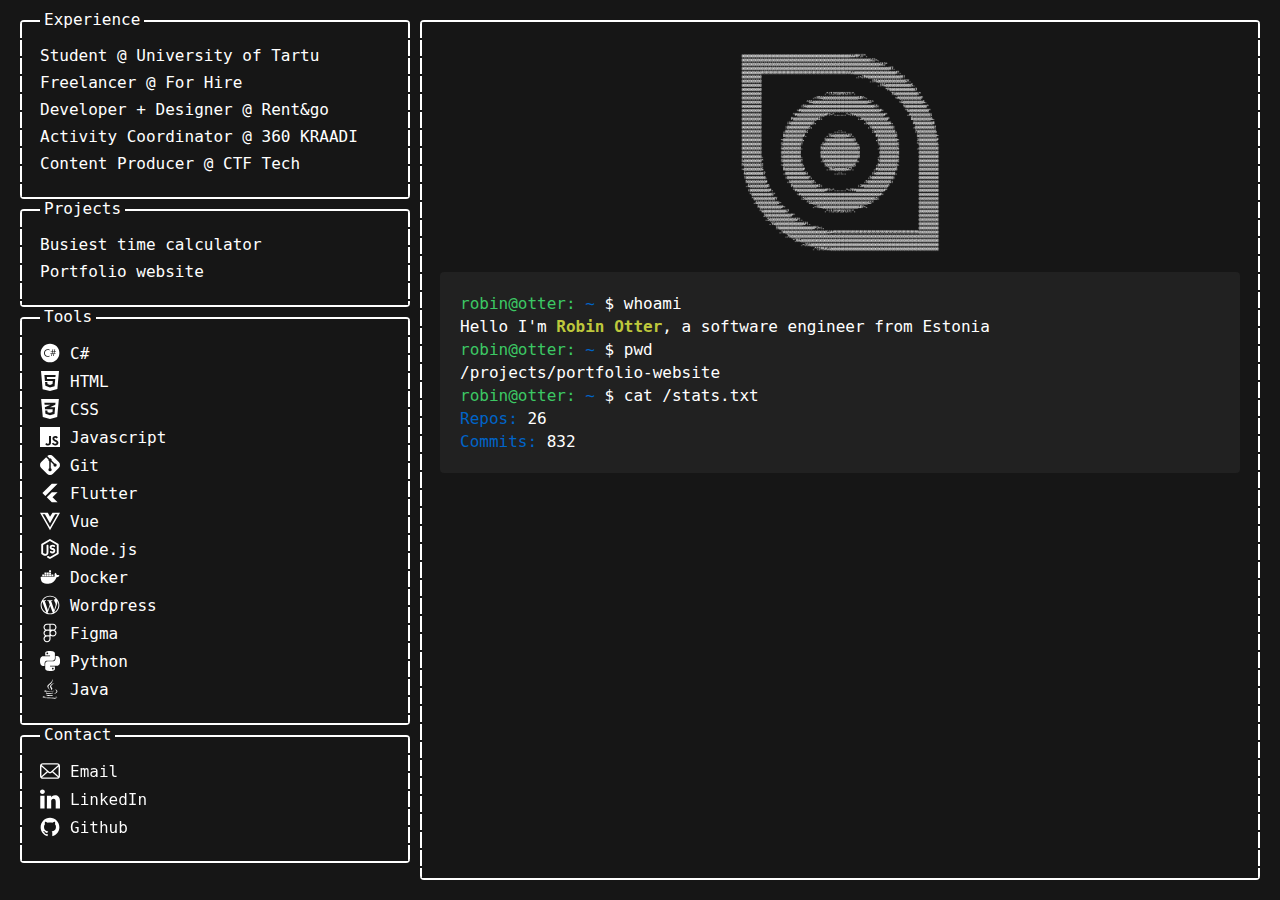
<file: index.html>
<!DOCTYPE html>
<html>
<head>
    <title>Robin Otter</title>
    <link rel="icon" type="image/x-icon" href="/images/ascii-logo.png">
    <link rel="stylesheet" href="styles/styles.css">

    <meta name="viewport" content="width=device-width, initial-scale=1.0">
    <meta name="description" content="Robin Otter's portfolio">
    <script type="text/javascript" src="scripts/script.js" defer></script>
</head>

<body onload="onLoad()">
    <div class="custom-border" id="header">
        <img src="images/ascii-logo.png" class="header-logo" alt="logo" onclick="loadContent('home')">
        <img src="images/menu.svg" id="header-icon" alt="icon" onclick="toggleMenu()">
    </div>
    <div id="mobile-menu">
        <div class="left-column-item custom-border" id="mobile-experience" class="experience">
            <p class="border-title">Experience</p>
        </div>
        <div class="left-column-item custom-border" id="mobile-projects" class="projects">
            <p class="border-title">Projects</p>
        </div>
        <div class="left-column-item custom-border" id="mobile-skills">
            <p class="border-title">Tools</p>
            <div><img src="images/csharp.svg" class="image" alt="c#">C#</div>
            <div><img src="images/html.svg" class="image" alt="html">HTML</div>
            <div><img src="images/css.svg" class="image" alt="css">CSS</div>
            <div><img src="images/javascript.svg" class="image" alt="JS">Javascript</div>
            <div><img src="images/git.svg" class="image" alt="git">Git</div>
            <div><img src="images/flutter.svg" class="image" alt="flutter">Flutter</div>
            <div><img src="images/vue.svg" class="image" alt="vue">Vue</div>
            <div><img src="images/node.svg" class="image" alt="node">Node.js</div>
            <div><img src="images/docker.svg" class="image" alt="docker">Docker</div>
            <div><img src="images/wordpress.svg" class="image" alt="wordpress">Wordpress</div>
            <div><img src="images/figma.svg" class="image" alt="figma">Figma</div>
            <div><img src="images/python.svg" class="image" alt="python">Python</div>
            <div><img src="images/java.svg" class="image" alt="java">Java</div>
        </div>
    </div>
    <div class="left-column">
        <div class="left-column-item custom-border" id="experience" class="experience">
            <p class="border-title">Experience</p>
        </div>
        <div class="left-column-item custom-border" id="projects" class="projects">
            <p class="border-title">Projects</p>
        </div>
        <div class="left-column-item custom-border" id="skills">
            <p class="border-title">Tools</p>
            <div><img src="images/csharp.svg" class="image" alt="c#">C#</div>
            <div><img src="images/html.svg" class="image" alt="html">HTML</div>
            <div><img src="images/css.svg" class="image" alt="css">CSS</div>
            <div><img src="images/javascript.svg" class="image" alt="JS">Javascript</div>
            <div><img src="images/git.svg" class="image" alt="git">Git</div>
            <div><img src="images/flutter.svg" class="image" alt="flutter">Flutter</div>
            <div><img src="images/vue.svg" class="image" alt="vue">Vue</div>
            <div><img src="images/node.svg" class="image" alt="node">Node.js</div>
            <div><img src="images/docker.svg" class="image" alt="docker">Docker</div>
            <div><img src="images/wordpress.svg" class="image" alt="wordpress">Wordpress</div>
            <div><img src="images/figma.svg" class="image" alt="figma">Figma</div>
            <div><img src="images/python.svg" class="image" alt="python">Python</div>
            <div><img src="images/java.svg" class="image" alt="java">Java</div>
        </div>
        <div class="left-column-item custom-border" id="contact">
            <p class="border-title">Contact</p>
            <a href="mailto:robin.otter@outlook.com"> <img src="images/email.svg" class="image" alt="email">Email </a>
            <a href="https://www.linkedin.com/in/robin-otter-420076235/"> <img src="images/linkedin.svg" class="image" alt="LinkedIn">LinkedIn </a>
            <a href="https://github.com/Gekd"> <img src="images/github.svg" class="image" alt="github">Github </a>
        </div>
    </div>
    <div class="main custom-border" id="main">
            <div class="logo-container"><img src="images/ascii-logo.png" class="logo" alt="logo" onclick="loadContent('home')"></div>
        <div id="selected">
        </div>
    </div>
    <div class="left-column-item custom-border" id="mobile-contact">
        <p class="border-title">Contact</p>
        <a href="mailto:robin.otter@outlook.com"> <img src="images/email.svg" class="image" alt="email">Email </a>
        <a href="https://github.com/Gekd"> <img src="images/linkedin.svg" class="image" alt="LinkedIn">LinkedIn </a>
        <a href="https://github.com/Gekd"> <img src="images/github.svg" class="image" alt="github">Github </a>
    </div>
    

</body>

</html>
</file>
<file: styles/styles.css>
:root {
  --bg-color: rgb(22, 22, 22);
  --bg-color-light: rgb(33, 33, 33);
  --text-color: rgb(255, 255, 255);
  --green-color: rgb(60, 200, 100);
  --blue-color: rgb(0, 100, 200);
  --hover-color: rgb(190, 200, 60);
  --hover-background: rgb(00, 00, 255);
}
@font-face {
  font-family: 'Iosevka Term';
  src: url('/fonts/3270NerdFont-Condensed.ttf') format('truetype');
  font-weight: normal;
  font-style: normal;
}

body {
  background-color: var(--bg-color);
  color: var(--text-color);
  padding: 20px;
  margin: 0px;
  height: calc(100vh - 40px);
  display: flex;
  font-family: '3270 Nerd Font Condensed', monospace;
  font-size: 16px;
}
.logo {
  height: 200px;
  width: 200px;
  cursor: pointer;
}

.left-column {
  flex: 1;
}
.left-column-item {
  padding: 10px;
  margin: 0 10px 10px 0;
}
.image {
  width: 20px;
  height: 20px;
  filter: invert(1);
}
#experience div {
  display: flex;
  align-items: center;
  gap: 10px;
  padding: 4px 0;
  cursor: pointer;
}
#experience div:hover {
  color: var(--green-color);
}
#projects div {
  display: flex;
  align-items: center;
  gap: 10px;
  padding: 4px 0;
  cursor: pointer;
}
#projects div:hover {
  color: var(--blue-color);
}

#skills div {
  display: flex;
  align-items: center;
  gap: 10px;
  padding: 4px 0;
}
#skills div:hover {
  filter: brightness(0) saturate(100%) invert(62%) sepia(74%) saturate(407%) hue-rotate(85deg) brightness(92%) contrast(89%);
}
#contact a {
  display: flex;
  align-items: center;
  gap: 10px;
  padding: 4px 0;
  text-decoration: none;
  color: #000;
  filter: invert(1);
}
#contact a:hover {
  filter: invert(0.4) sepia(1) saturate(10) hue-rotate(200deg);
}
.custom-border {
  position: relative;
  padding: 20px;
  border-top: 2px solid var(--text-color);
  border-bottom: 2px solid var(--text-color);
  border-radius: 4px;
  transition: border-color 0.3s;
}

.custom-border::before,
.custom-border::after {
  content: '';
  position: absolute;
  top: 0;
  bottom: 0;
  width: 2px;
  background: repeating-linear-gradient(var(--text-color) 0, var(--text-color) 16px, transparent 16px, transparent 18px);
  transition: background-color 0.3s, border-color 0.3s;
}

.custom-border::before {
  left: 0;
  border-top-left-radius: 4px;
  border-bottom-left-radius: 4px;
}

.custom-border::after {
  right: 0;
  border-top-right-radius: 4px;
  border-bottom-right-radius: 4px;
}

.custom-border:hover {
  border-top-color: var(--hover-color); 
  border-bottom-color: var(--hover-color);
}

.custom-border:hover::before,
.custom-border:hover::after {
  background: repeating-linear-gradient(var(--hover-color) 0, var(--hover-color) 16px, transparent 16px, transparent 18px);
}
.custom-border:hover .border-title {
  color: var(--hover-color);
}
@media (hover: none) and (pointer: coarse) {
  .custom-border:hover {
    border-top-color: var(--text-color);
    border-bottom-color: var(--text-color);
  }

  .custom-border:hover::before,
  .custom-border:hover::after {
    background: repeating-linear-gradient(var(--text-color) 0, var(--text-color) 16px, transparent 16px, transparent 18px);
  }

  .custom-border:hover .border-title {
    color: var(--text-color);
  }
}

.main {
  flex: 2;
  padding: 20px;
}

.logo-container {
  display: flex;
  justify-content: center;
  padding: 10px;
  margin-bottom: 10px;
}
.terminal {
  padding: 20px;
  display: flex;
  flex-direction: column;
  background-color: var(--bg-color-light);
  border-radius: 4px;
  gap: 4px;
}
.terminal-line {
  display: flex;
  align-items: center;
  padding: 2px 0;
}
.terminal-line p {
  margin: 0;
}
.terminal-line a {
  color: var(--text-color);
  text-decoration: none;
}

.green-text {
  color: var(--green-color);
}
.blue-text {
  color: var(--blue-color);
}
.yellowish-text {
  color: var(--hover-color)
}

.border-title {
  position: absolute;
  margin-top: -32px;
  width: fit-content;
  padding: 0 4px;
  background-color: var(--bg-color);
  font-weight: 500;
}
#header {
  display: none;
}
#mobile-menu {
  display: none;
}
#mobile-experience div {
  display: flex;
  align-items: center;
  gap: 10px;
  padding: 4px 0;
}
#mobile-experience div:hover {
  color: var(--green-color);
}
#mobile-projects div {
  display: flex;
  align-items: center;
  gap: 10px;
  padding: 4px 0;
}
#mobile-projects div:hover {
  color: var(--blue-color);
}
#mobile-skills div {
  display: flex;
  align-items: center;
  gap: 10px;
  padding: 4px 0;
}
#mobile-skills div:hover {
  filter: brightness(0) saturate(100%) invert(62%) sepia(74%) saturate(407%) hue-rotate(85deg) brightness(92%) contrast(89%);
}
#mobile-skills:active, #mobile-skills:visited, #mobile-skills:focus {
  color: var(--text-color);
}
#mobile-contact {
  display: none;
}

/* Responsive */
@media (max-width: 768px) {
  body {
    width: calc(100% - 8px);
    flex-direction: column;
    height: auto;
    padding: 4px;
    margin: 0px;
  }
  .left-column-item {
    margin: 0 0 10px 0;
  }
  .left-column {
    display: none;
  }
 
  .logo-container {
    display: none;
  }

  #header {
    height: 50px;
    display: flex;
    justify-content: space-between;
    align-items: center;
    padding: 10px;
    border-radius: 4px;
    margin-bottom: 12px;
  }
  .header-logo {
    height: 30px;
    width: 30px;
    padding-left: 12px;
  }
  #header-icon {
    width: 30px;
    height: 30px;
    cursor: pointer;
    filter: invert(1);
    padding-right: 12px;
  }
  #mobile-contact {
    display: flex;
    flex-direction: column;
    gap: 10px;
    margin-top: 10px;
  }
  #mobile-contact a {
    display: flex;
    align-items: center;
    gap: 10px;
    padding: 4px 0;
    text-decoration: none;
    color: #000;
    filter: invert(1);
  }
  #mobile-contact a:hover {
    filter: invert(0.4) sepia(1) saturate(10) hue-rotate(200deg);
  }
}
</file>
